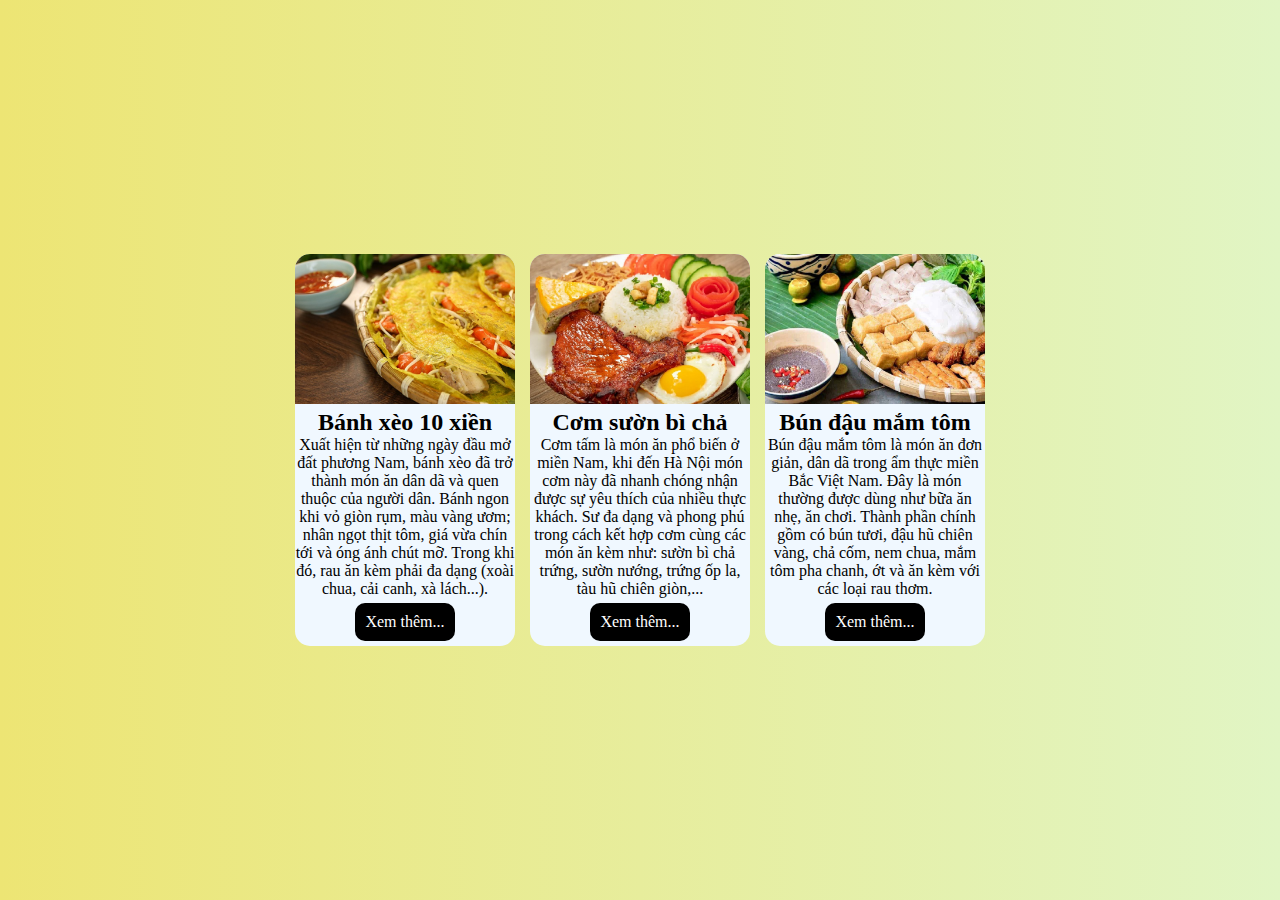
<file: index.html>
<!DOCTYPE html>
<html lang="en">
<head>
    <meta charset="UTF-8">
    <meta name="viewport" content="width=device-width, initial-scale=1.0">
    <link rel="stylesheet" href="style.css">
    <title>Món ăn đường phố</title>
</head>
<body>
    <div class="container">
        <div class="post">
            <div class="img-post bg-img-post1"></div>
            <h2>Bánh xèo 10 xiền</h2>
            <p>Xuất hiện từ những ngày đầu mở đất phương Nam, bánh xèo đã trở thành món ăn dân dã và quen thuộc của người dân. Bánh ngon khi vỏ giòn rụm, màu vàng ươm; nhân ngọt thịt tôm, giá vừa chín tới và óng ánh chút mỡ. Trong khi đó, rau ăn kèm phải đa dạng (xoài chua, cải canh, xà lách...).</p>
            <a href="#">Xem thêm...</a>
        </div>
        <div class="post">
            <div class="img-post bg-img-post2"></div>
            <h2>Cơm sườn bì chả</h2>
            <p>Cơm tấm là món ăn phổ biến ở miền Nam, khi đến Hà Nội món cơm này đã nhanh chóng nhận được sự yêu thích của nhiều thực khách. Sư đa dạng và phong phú trong cách kết hợp cơm cùng các món ăn kèm như: sườn bì chả trứng, sườn nướng, trứng ốp la, tàu hũ chiên giòn,...</p>
            <a href="#">Xem thêm...</a>
        </div>
        <div class="post">
            <div class="img-post bg-img-post3"></div>
            <h2>Bún đậu mắm tôm</h2>
            <p>Bún đậu mắm tôm là món ăn đơn giản, dân dã trong ẩm thực miền Bắc Việt Nam. Đây là món thường được dùng như bữa ăn nhẹ, ăn chơi. Thành phần chính gồm có bún tươi, đậu hũ chiên vàng, chả cốm, nem chua, mắm tôm pha chanh, ớt và ăn kèm với các loại rau thơm.</p>
            <a href="#">Xem thêm...</a>
        </div>
    </div>
</body>
</html>
</file>
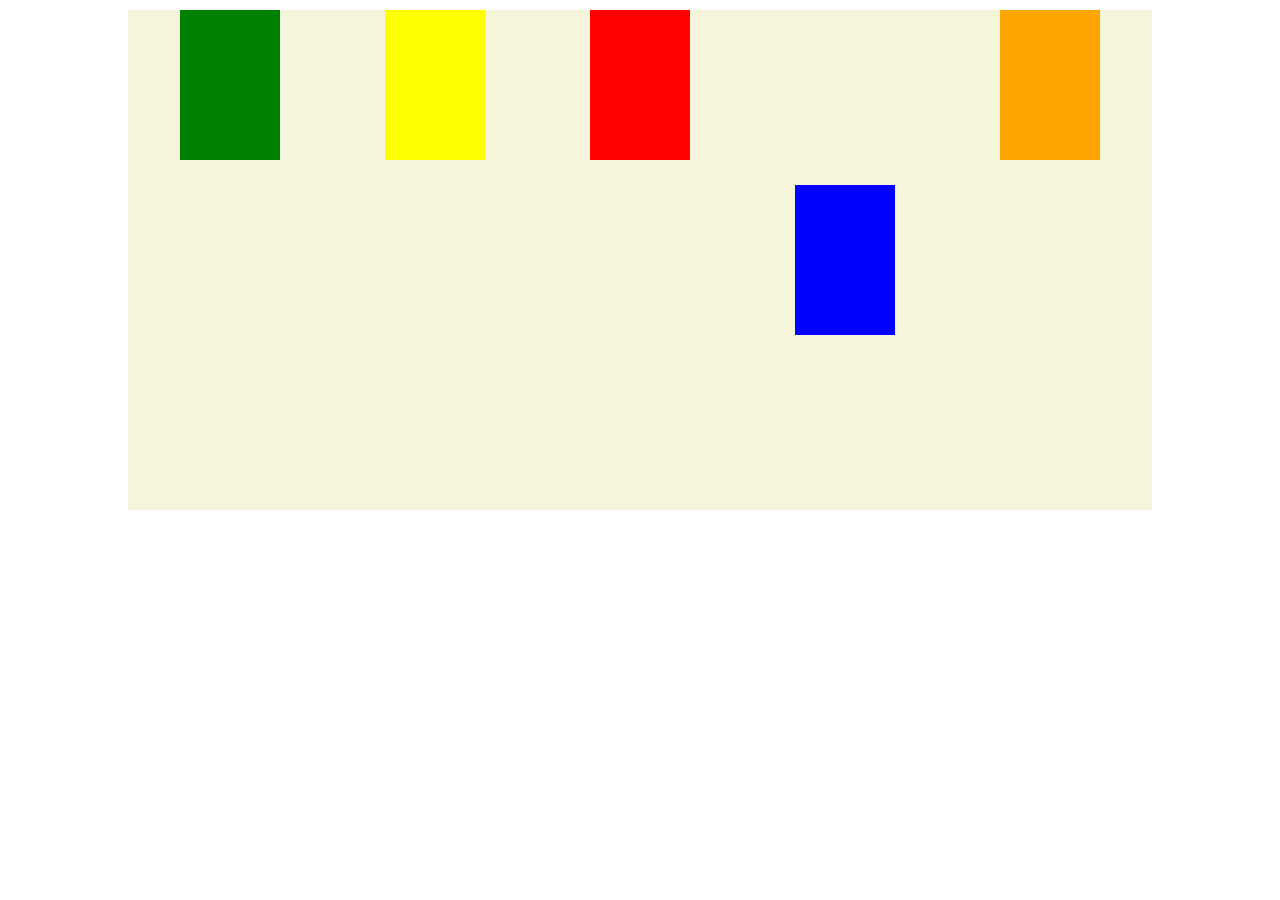
<file: flexbox.html>
<!DOCTYPE html>
<html lang="en">
<head>
    <meta http-equiv="X-UA-Compatible" content="IE=edge">
    <meta name="viewport" content="width=, initial-scale=1.0">
    <link rel="stylesheet" href="flexbox.css">
    <title>flexbox</title>
</head>
<body>
    <div class="container">
        <div class="item box1"></div>
        <div class="item box2"></div>
        <div class="item box3"></div>
        <div class="item box4"></div>
        <div class="item box5"></div>
    </div> 
</body>
</html>
</file>
<file: style.css>
*{
    padding: 0;
    margin: 0;
    box-sizing: border-box;
}
body{
    width: 100vw;
    height: 100vh;
    background: linear-gradient(to right, #ede574, #e1f5c4);
}
.container{
    width: 100%;
    height: 100%;
    display: flex;
    flex-direction: row;
    justify-content: center;
    align-items: center;
    gap: 10px 15px ;
    flex-wrap: wrap;
}
.post{
    width: 220px;
    height: auto;
    background-color: aliceblue;
    border-radius: 15px;
    text-align: center;
    transition: transform linear 0.2s;
}
.post:hover{
    transform: scale(1.05);
    background-color: rgba(0, 0, 0, 0.5);
    color: azure;
}
.img-post{
    width: 100%;
    height: 150px;
    background-color: beige;
    border-radius: 15px 15px 0 0;
}
.bg-img-post1{
    background-image: url("img1.jpg");
    background-size: cover;
    background-position: center;
    background-repeat: no-repeat;
    
}
.bg-img-post2{
    background-image: url("img2.jpg");
    background-size: cover;
    background-position: center;
    background-repeat: no-repeat;
    
}
.bg-img-post3{
    background-image: url("img3.jpg");
    background-size: cover;
    background-position: center;
    background-repeat: no-repeat;   
}
.post h2{
    margin-top: 5px;
}
.post a{
    display: block;
    text-decoration: none;
    background-color: black;
    width: 100px;
    margin: 5px auto;
    padding: 10px;
    border-radius: 10px;
    color: white;
}
</file>
<file: flexbox.css>
*{
    padding:0;
    margin: 0;
    box-sizing: border-box;
}
.container{
    width: 80vw;
    height: 500px;
    margin: 10px auto;
    background-color: beige;
    /* kích hoạt flexbox */
    display: flex;
    /* điều chỉnh hướng của các phần tử con theo chiều dọc */
    flex-direction: column;
    /* điều chỉnh hướng của các phần tử con theo chiều ngang */
    flex-direction: row;
    /* điều chỉnh các phần tử con về cảnh bên phải */
    justify-content: end;
    /* điều chỉnh các phần tử con về cảnh bên trái */
    justify-content: start;
    /* căn giữa */
    justify-content: center;
    /* Cách đều các phần tử theo chiều ngang (Không cách trái phải)*/
    justify-content: space-between;
    /* Cách đều các phần tử theo chiều ngang */
    justify-content: space-evenly;
    /* cho mỗi item một khoảng cách trái phải bằng nhau */
    justify-content: space-around;
    /* đưa các phần tử về bottom */
    align-items: end;
    /* đưa các phần tử về đầu */
    align-items: flex-start;
    /* đưa các phần tử về giữa */
    align-items: center;
    /* Phủ đầy chiều cao của container */
    align-items: stretch;
    /* xuống dòng các item */
    flex-wrap: wrap;

}
.item{
    width: 100px;
    height: 150px;
}
.box1{
    background-color: red;
    order: 3;
}
.box2{
    background-color: green;
    order: 1;
}
.box3{
    background-color: blue;
    align-self: center;
    order: 4;
}
.box4{
    background-color: yellow;
    order: 2;
}
.box5{
    background-color: orange;
    order: 5;
}
</file>
